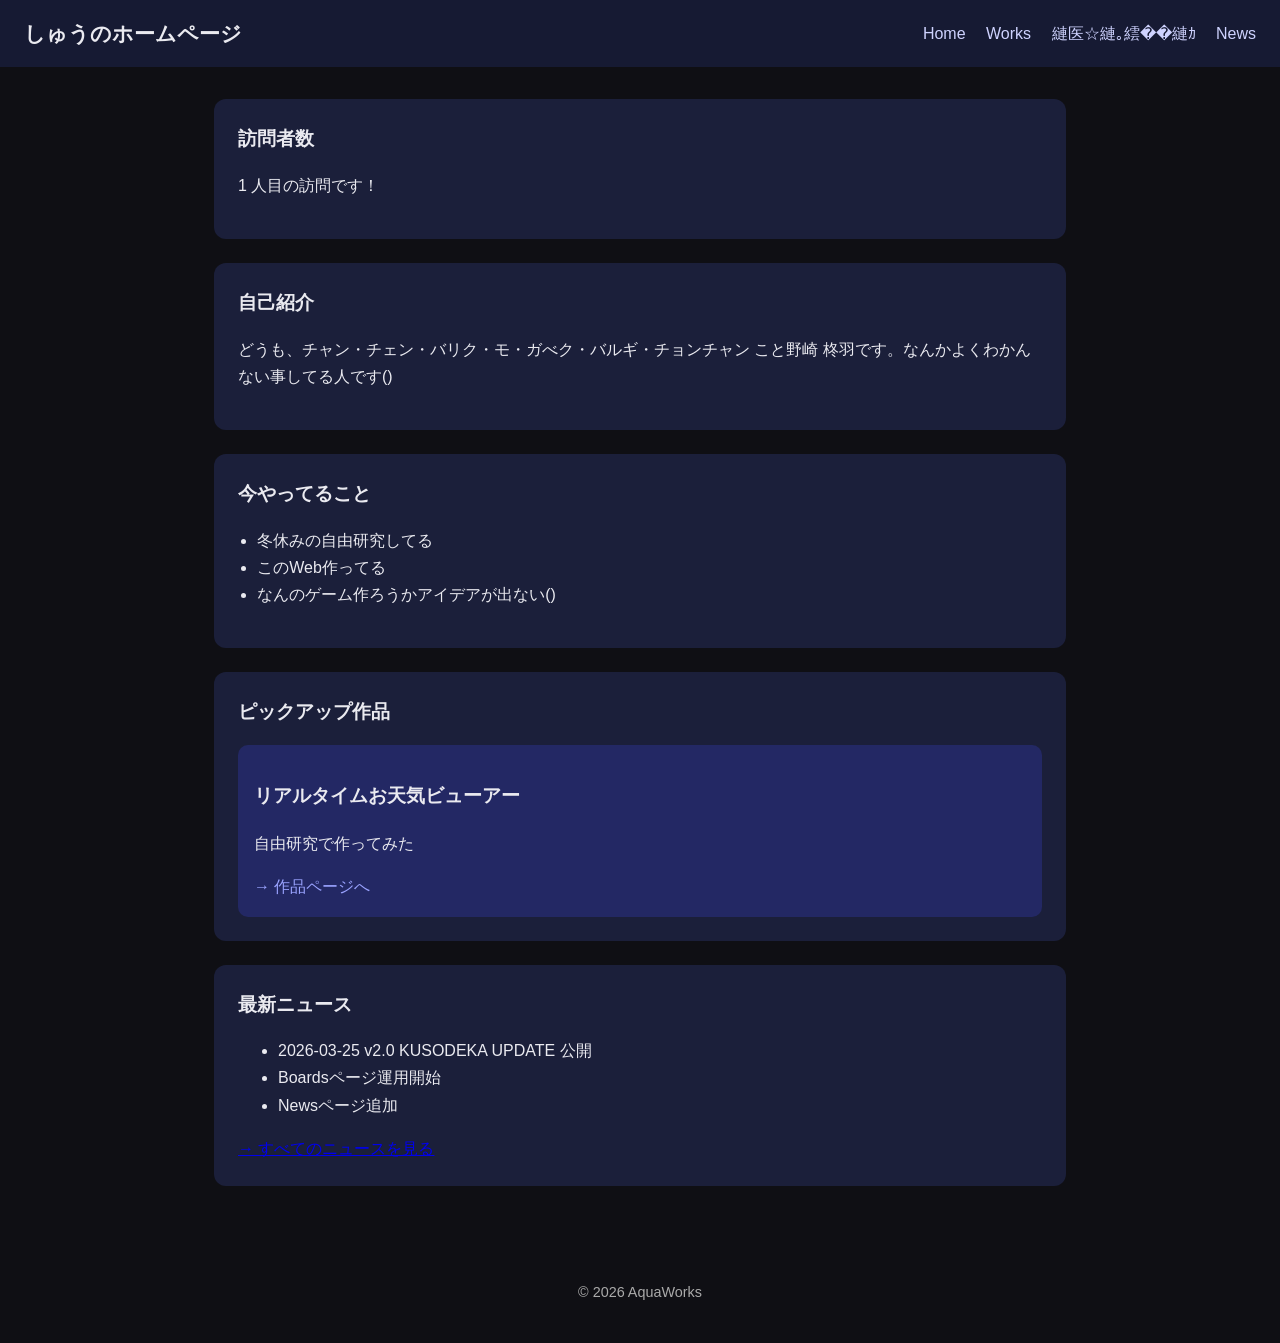
<file: index.html>
<!DOCTYPE html>
<html lang="ja">
<head>
  <meta charset="UTF-8">
  <title>しゅうのホームページ</title>
  <meta name="viewport" content="width=device-width, initial-scale=1.0">
  <link rel="stylesheet" href="css/style.css">
</head>
<body>
  <header>
    <h1>しゅうのホームページ</h1>
    <nav>
    <a href="index.html">Home</a>
    <a href="works.html">Works</a>
    <a href="#">縺医☆縺｡繧��縺ｶ</a>
    <a href="news.html">News</a>
  </nav>
  </header>

  <main>
    <!-- 訪問者カウンター -->
    <section class="counter">
      <h2>訪問者数</h2>
      <p id="visitor-count">Loading...</p>
    </section>

    <section>
      <h2>自己紹介</h2>
      <p>
        どうも、チャン・チェン・バリク・モ・ガべク・バルギ・チョンチャン こと野崎 柊羽です。なんかよくわかんない事してる人です()
      </p>
    </section>

    <section class="now">
      <h2>今やってること</h2>
      <ul>
        <li>冬休みの自由研究してる</li>
        <li>このWeb作ってる</li>
        <li>なんのゲーム作ろうかアイデアが出ない()</li>
      </ul>
    </section>

    <section class="featured">
      <h2>ピックアップ作品</h2>
      <div class="card">
        <h3>リアルタイムお天気ビューアー</h3>
        <p>自由研究で作ってみた</p>
        <a href="https://otenki-viewer.vercel.app">→ 作品ページへ</a>
      </div>
    </section>

    <section class="news-preview">
      <h2>最新ニュース</h2>
      <ul>
        <li>2026-03-25 v2.0 KUSODEKA UPDATE 公開</li>
        <li>Boardsページ運用開始</li>
        <li>Newsページ追加</li>
      </ul>
      <a href="news.html">→ すべてのニュースを見る</a>
    </section>
  </main>

  <footer>
    <p>© 2026 AquaWorks</p>
  </footer>

  <script>
    // シンプルな訪問者カウンター（localStorage版）
    let count = localStorage.getItem("visitorCount");
    if (!count) {
      count = 1;
    } else {
      count = parseInt(count) + 1;
    }
    localStorage.setItem("visitorCount", count);
    document.getElementById("visitor-count").textContent = count + " 人目の訪問です！";
  </script>
</body>
</html>
</file>
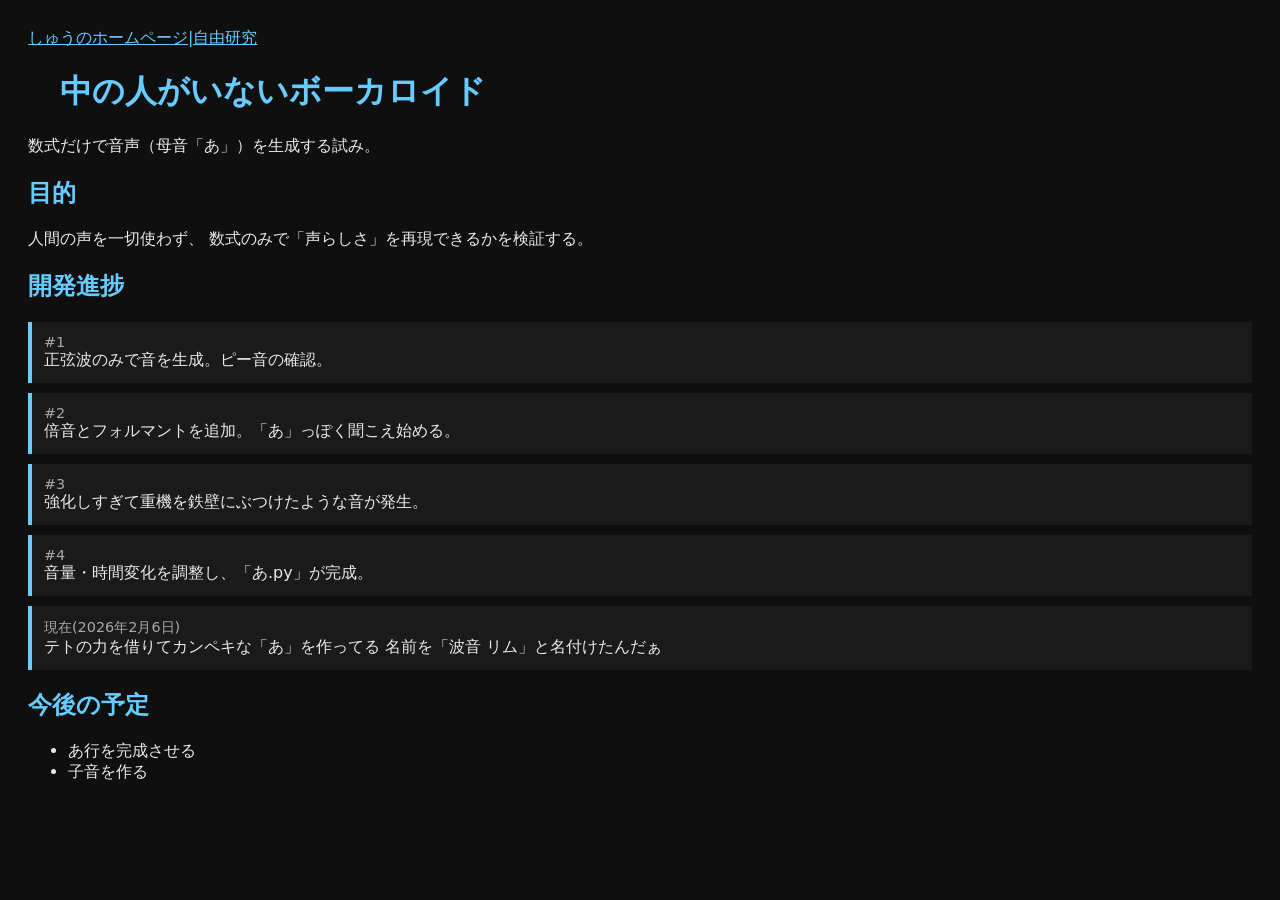
<file: kenkyuu2025_fuyu.html>
<!DOCTYPE html>
<html lang="ja">
<head>
  <meta charset="UTF-8">
  <title>中の人がいないボーカロイド｜開発進捗</title>
  <style>
    body {
      font-family: system-ui, sans-serif;
      background: #0f0f0f;
      color: #eaeaea;
      padding: 20px;
    }
    h1, h2, a {
      color: #6cf;
    }
    .log {
      background: #1a1a1a;
      padding: 12px;
      margin: 10px 0;
      border-left: 4px solid #6cf;
    }
    .date {
      font-size: 0.9em;
      color: #aaa;
    }
  </style>
</head>
<body>
<a href="https://shu-no-hp.vercel.app">しゅうのホームページ|自由研究</a>
<h1>　中の人がいないボーカロイド</h1>
<p>数式だけで音声（母音「あ」）を生成する試み。</p>

<h2>目的</h2>
<p>
人間の声を一切使わず、  
数式のみで「声らしさ」を再現できるかを検証する。
</p>

<h2>開発進捗</h2>

<div class="log">
  <div class="date">#1</div>
  正弦波のみで音を生成。ピー音の確認。
</div>

<div class="log">
  <div class="date">#2</div>
  倍音とフォルマントを追加。「あ」っぽく聞こえ始める。
</div>

<div class="log">
  <div class="date">#3</div>
  強化しすぎて重機を鉄壁にぶつけたような音が発生。
</div>

<div class="log">
  <div class="date">#4</div>
  音量・時間変化を調整し、「あ.py」が完成。
</div>

<div class="log">
  <div class="date">現在(2026年2月6日)</div>
  テトの力を借りてカンペキな「あ」を作ってる
  名前を「波音 リム」と名付けたんだぁ
</div>

<h2>今後の予定</h2>
<ul>
  <li>あ行を完成させる</li>
  <li>子音を作る</li>
</ul>

</body>
</html>
</file>
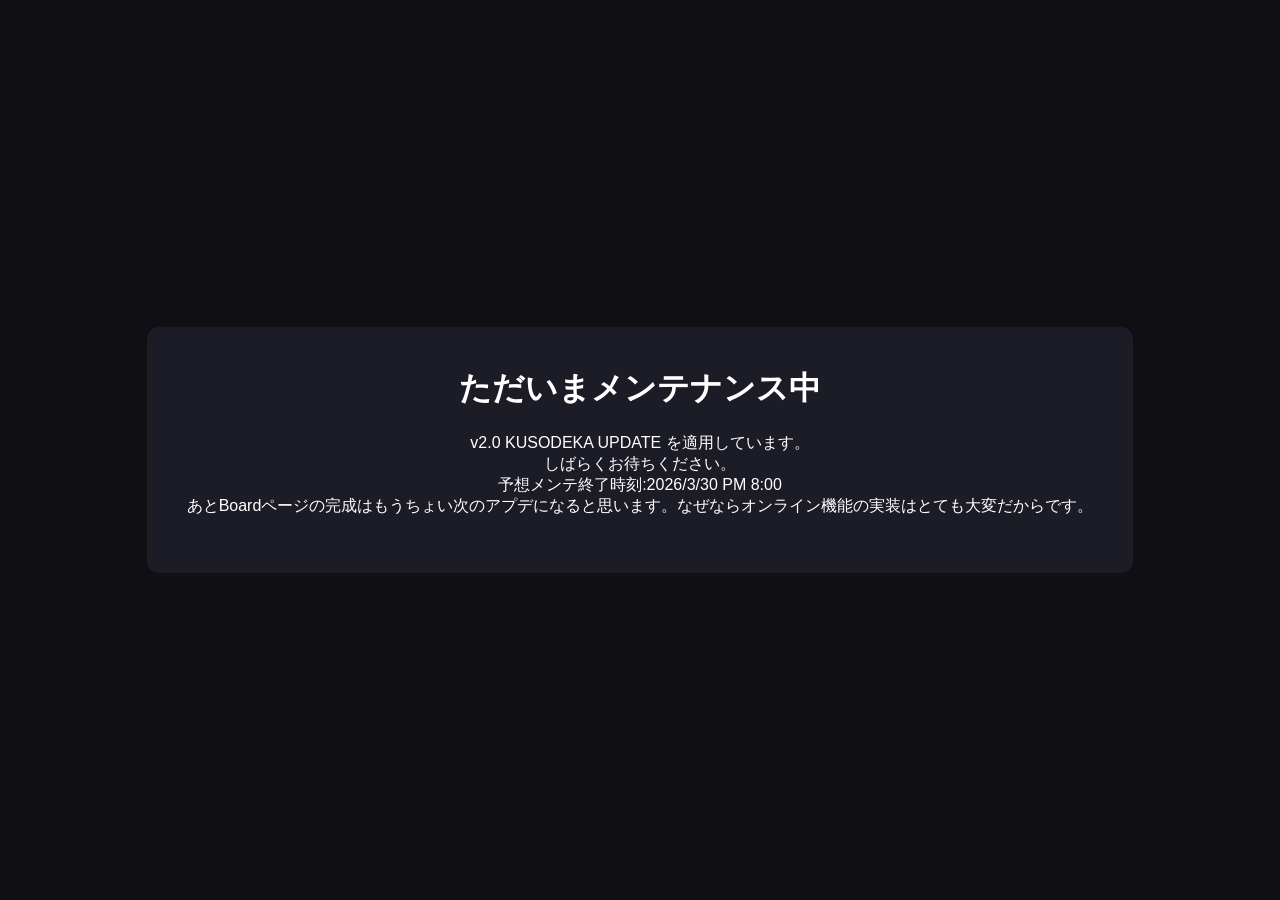
<file: maintenance.html>
<!DOCTYPE html>
<html lang="ja">
<head>
  <meta charset="UTF-8">
  <title>メンテナンス中</title>
  <meta name="viewport" content="width=device-width, initial-scale=1.0">
  <style>
    body {
      margin: 0;
      background: #0f0f14;
      color: #fff;
      font-family: sans-serif;
      display: flex;
      align-items: center;
      justify-content: center;
      height: 100vh;
      text-align: center;
    }

    .box {
      background: #1c1c26;
      padding: 40px;
      border-radius: 12px;
    }

    h1 {
      margin-top: 0;
    }
  </style>
</head>
<body>
  <div class="box">
    <h1>ただいまメンテナンス中</h1>
    <p>
      v2.0 KUSODEKA UPDATE を適用しています。<br>
      しばらくお待ちください。<br>
      予想メンテ終了時刻:2026/3/30 PM 8:00<br>
      あとBoardページの完成はもうちょい次のアプデになると思います。なぜならオンライン機能の実装はとても大変だからです。
    </p>
  </div>
</body>
</html>
</file>
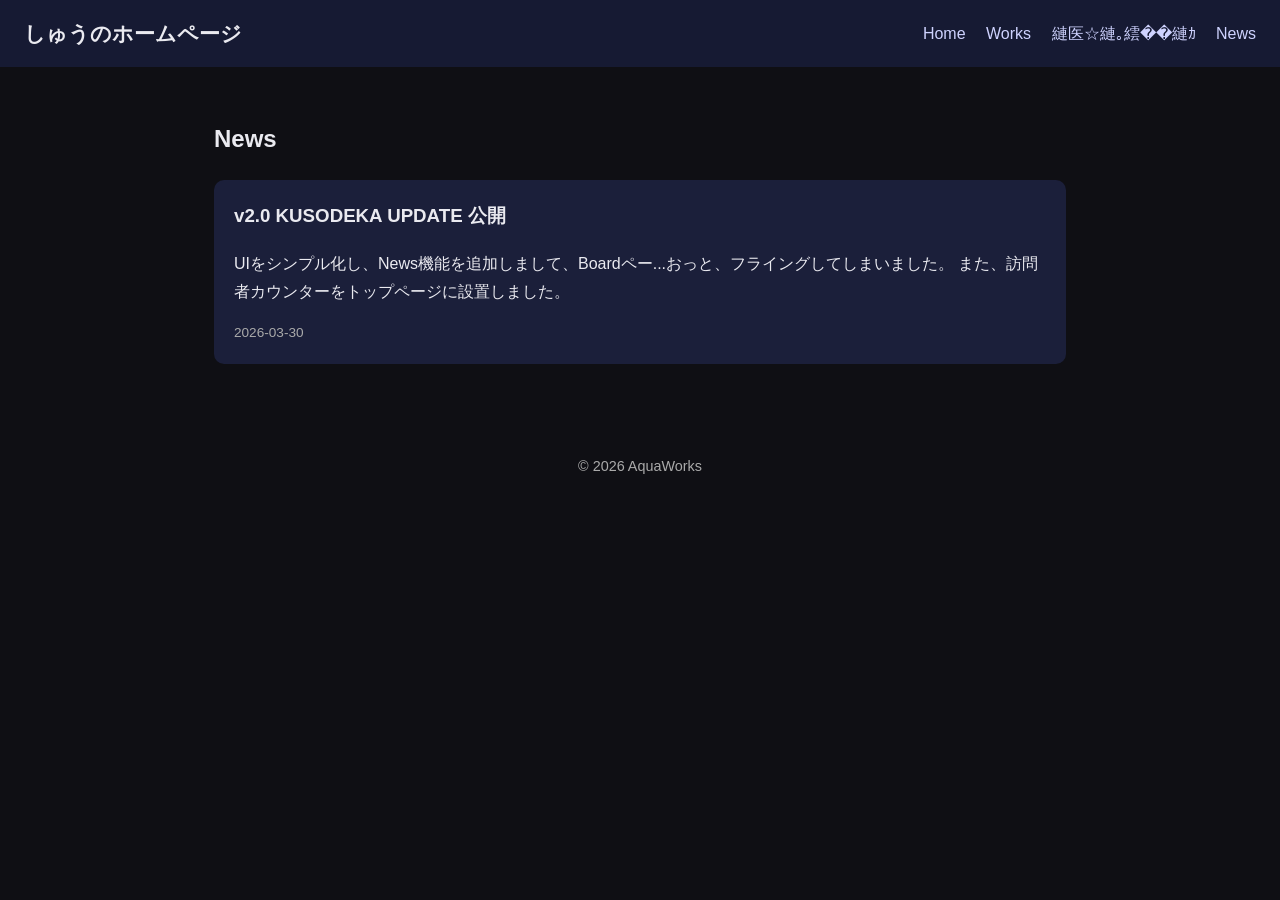
<file: news.html>
<!DOCTYPE html>
<html lang="ja">
<head>
  <meta charset="UTF-8">
  <title>News | しゅうのホームページ</title>
  <meta name="viewport" content="width=device-width, initial-scale=1.0">
  <link rel="stylesheet" href="css/style.css">
</head>
<body>

<header>
  <h1>しゅうのホームページ</h1>
  <nav>
    <a href="index.html">Home</a>
    <a href="works.html">Works</a>
    <a href="#">縺医☆縺｡繧��縺ｶ</a>
    <a href="news.html">News</a>
  </nav>
</header>

<main>
  <h2>News</h2>

  <article class="news-item">
    <h3>v2.0 KUSODEKA UPDATE 公開</h3>
    <p>
      UIをシンプル化し、News機能を追加しまして、Boardペー...おっと、フライングしてしまいました。
      また、訪問者カウンターをトップページに設置しました。
    </p>
    <span class="date">2026-03-30</span>
  </article>
</main>

<footer>
  <p>© 2026 AquaWorks</p>
</footer>

</body>
</html>
</file>
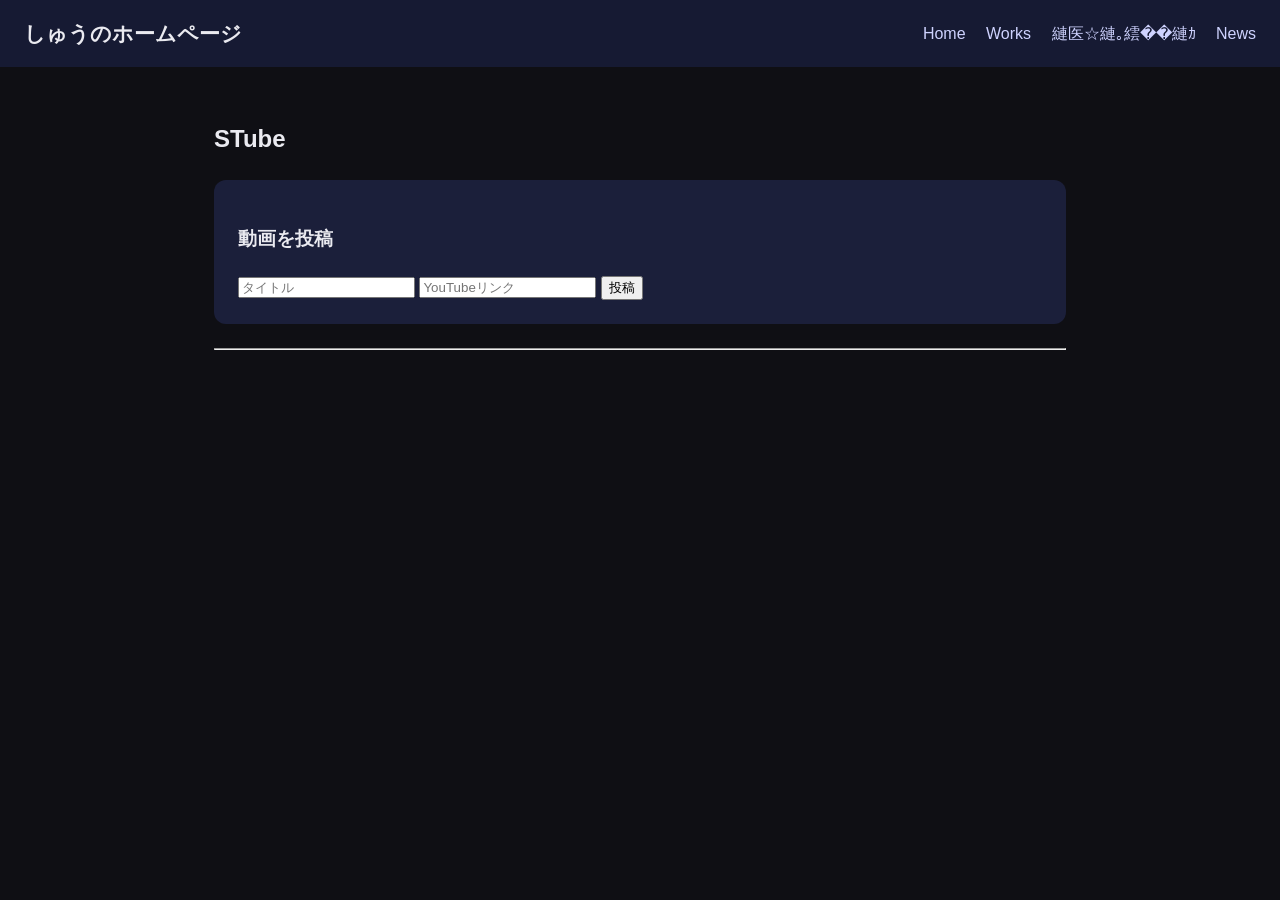
<file: stube.html>
<!DOCTYPE html>
<html lang="ja">
<head>
  <meta charset="UTF-8">
  <title>STube | しゅうのホームページ</title>
  <meta name="viewport" content="width=device-width, initial-scale=1.0">
  <link rel="stylesheet" href="css/style.css">
</head>
<body>

<header>
  <h1>しゅうのホームページ</h1>
  <nav>
    <a href="index.html">Home</a>
    <a href="works.html">Works</a>
    <a href="stube.html">縺医☆縺｡繧��縺ｶ</a>
    <a href="news.html">News</a>
  </nav>
</header>

<main>
  <h2>STube</h2>

  <!-- 投稿フォーム -->
  <section>
    <h3>動画を投稿</h3>
    <input id="title" placeholder="タイトル">
    <input id="url" placeholder="YouTubeリンク">
    <button onclick="addVideo()">投稿</button>
  </section>

  <hr>

  <!-- 動画一覧 -->
  <div id="videos"></div>
</main>

<script src="stube.js"></script>
</body>
</html>
</file>
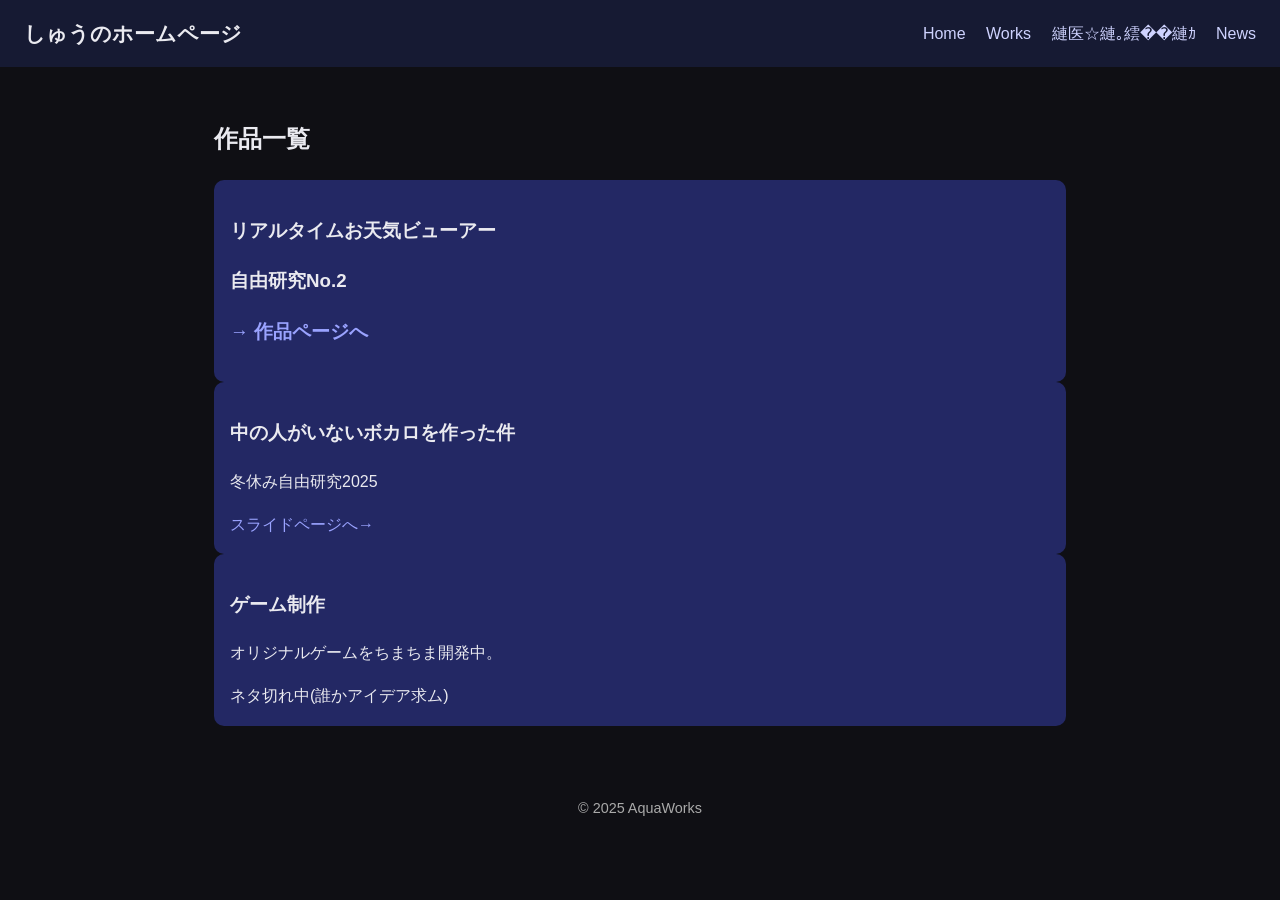
<file: works.html>
<!DOCTYPE html>
<html lang="ja">
<head>
  <meta charset="UTF-8">
  <title>Works | しゅうのホームページ</title>
  <meta name="viewport" content="width=device-width, initial-scale=1.0">
  <link rel="stylesheet" href="css/style.css">
</head>
<body>
  <header>
    <h1>しゅうのホームページ</h1>
    <nav>
    <a href="index.html">Home</a>
    <a href="works.html">Works</a>
    <a href="#">縺医☆縺｡繧��縺ｶ</a>
    <a href="news.html">News</a>
  </nav>
  </header>

  <main>
    <h2>作品一覧</h2>

    <div class="works">
      <div class="card">
    <h3>リアルタイムお天気ビューアー
    <p>自由研究No.2</p>
    <a href="https://otenki-viewer.vercel.app">→ 作品ページへ</a>
  </div>
      <div class="card">
        <h3>中の人がいないボカロを作った件</h3>
        <p>冬休み自由研究2025</p>
        <a href="https://www.canva.com/design/DAG9t7u3emY/itwGOCukqZP9DSKPXzMYyg/edit?utm_content=DAG9t7u3emY&utm_campaign=designshare&utm_medium=link2&utm_source=sharebutton">スライドページへ→</a>
      </div>

      <div class="card">
        <h3>ゲーム制作</h3>
        <p>オリジナルゲームをちまちま開発中。</p>
        <span class="status todo">ネタ切れ中(誰かアイデア求ム)</span>
      </div>
    </div>
  </main>

  <footer>
    <p>© 2025 AquaWorks</p>
  </footer>
</body>
</html>
</file>
<file: css/style.css>
* {
  box-sizing: border-box;
}

body {
  margin: 0;
  font-family: "Segoe UI", "Hiragino Kaku Gothic ProN", sans-serif;
  background: #0f0f14;
  color: #eaeaf0;
  line-height: 1.7;
  
}
header {
  background: #161a33;
  padding: 16px 24px;
  display: flex;
  justify-content: space-between;
  align-items: center;
}

header h1 {
  margin: 0;
  font-size: 1.3rem;
}

nav a {
  color: #cfd3ff;
  text-decoration: none;
  margin-left: 16px;
}

nav a:hover {
  text-decoration: underline;
}

main {
  padding: 32px 24px;
  max-width: 900px;
  margin: 0 auto;
}

section {
  background: #1b1f3a;
  padding: 24px;
  border-radius: 12px;
  margin-bottom: 40px;
}

footer {
  text-align: center;
  padding: 24px;
  font-size: 0.9rem;
  color: #aaa;
}
section {
  margin-bottom: 24px;
}

section h2 {
  margin-top: 0;
  font-size: 1.2rem;
}

.now ul,
.log ul {
  padding-left: 1.2em;
}

.card {
  background: #232864;
  padding: 16px;
  border-radius: 10px;
}

.card a {
  color: #9aa3ff;
  text-decoration: none;
}

.news-item {
  background: #1b1f3a;
  padding: 20px;
  border-radius: 10px;
  margin-bottom: 20px;
}

.news-item h3 {
  margin-top: 0;
}

.news-item .date {
  display: block;
  margin-top: 10px;
  font-size: 0.85rem;
  color: #aaa;
}

.card a:hover {
  text-decoration: underline;
}
#videos div {
  background: #1b1f3a;
  padding: 15px;
  margin-bottom: 20px;
  border-radius: 10px;
}
#videos {
  display: grid;
  grid-template-columns: repeat(auto-fill, minmax(250px, 1fr));
  gap: 16px;
}
</file>
